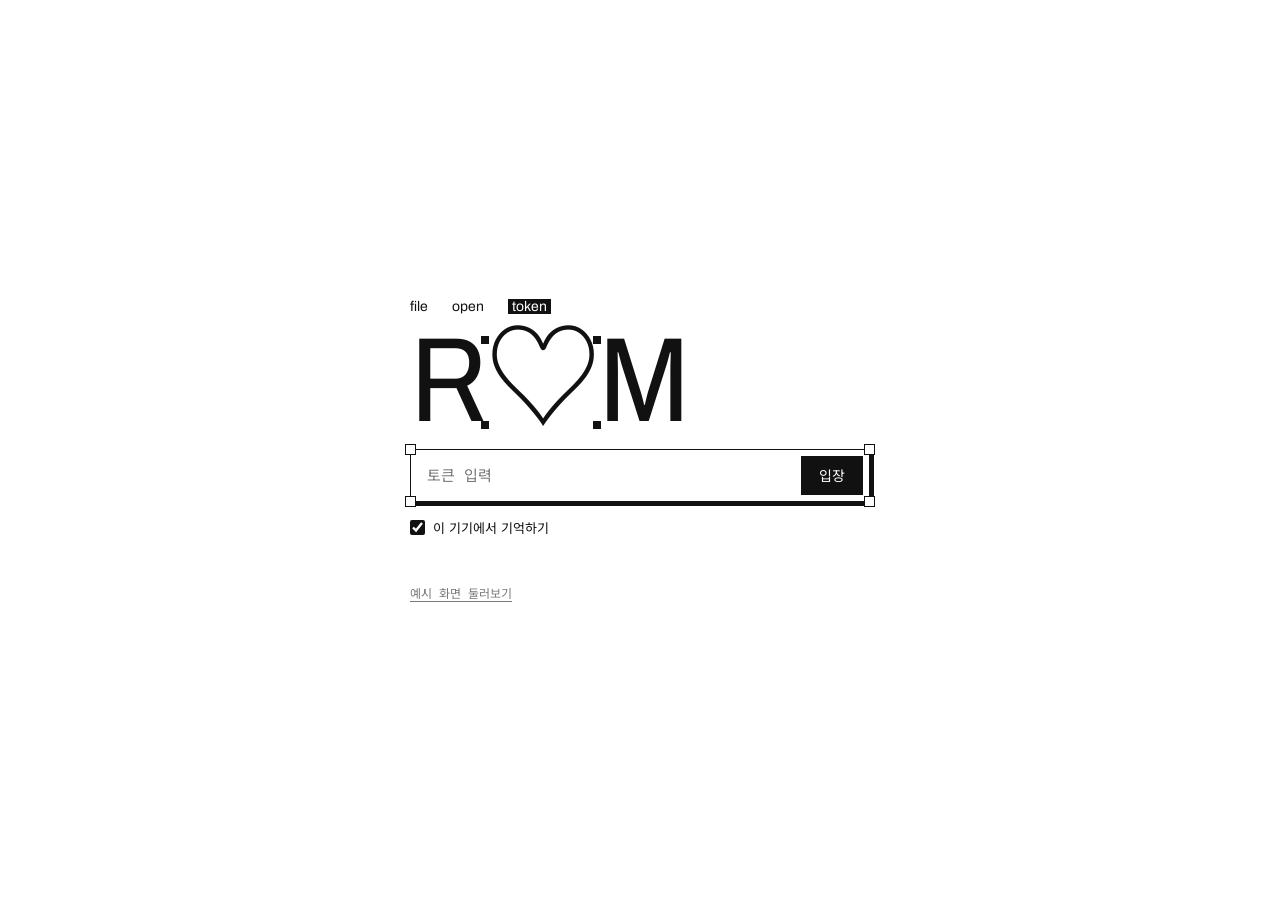
<file: index.html>
<!doctype html>
<html lang="ko">
<head>
<meta charset="utf-8">
<meta name="viewport" content="width=device-width, initial-scale=1, viewport-fit=cover">
<link rel="icon" href="favicon.ico" sizes="any">
<link rel="icon" type="image/png" sizes="32x32" href="favicon-32.png">
<link rel="icon" type="image/png" sizes="192x192" href="favicon-192.png">
<link rel="apple-touch-icon" href="apple-touch-icon.png">
<!--ARTIFACT-START-->
<title>R♡M</title>
<meta name="claude:viewport-fit-sides" content="cover">
<link rel="preconnect" href="https://fonts.googleapis.com">
<link rel="preconnect" href="https://fonts.gstatic.com" crossorigin>
<link rel="stylesheet" href="https://fonts.googleapis.com/css2?family=Archivo:wdth,wght@62..125,300..900&family=IBM+Plex+Mono:wght@400;500&family=Noto+Sans+KR:wght@400;500;700&display=swap">
<style>
/* Layout: 그래픽 툴 화면 같은 한 장짜리 페이지.
   위: 메뉴 바 → 기본 룩북 세팅(남캐·여캐, 제복 단락 포함) 텍스트 박스 두 개 + 큰 PROMPT 타이포
   가운데: 캐릭터 섹션 버튼(신드롬 / 리아)
   아래: 선택한 캐릭터의 의상 그리드 → 누르면 프롬프트 팝업
   흑백 톤의 단일 밝은 테마. 의상 이미지는 원본 색 그대로, 잘리지 않게 전체를 보여준다. */
:root{
  color-scheme:light;
  --bg:#ffffff; --ink:#111111; --ink2:#3b3b3b; --mute:#7a7a7a; --line:#111111; --soft:#f1f1ef; --err:#a12a2a;
  --grot:"Archivo","Helvetica Neue",Arial,"Noto Sans KR",sans-serif;
  --kr:"Noto Sans KR","Apple SD Gothic Neo","Malgun Gothic",system-ui,sans-serif;
  --mono:"IBM Plex Mono",ui-monospace,"Noto Sans KR",monospace;
}
*{box-sizing:border-box}
[hidden]{display:none!important}
html,body{margin:0}
body{background:var(--bg);color:var(--ink);font-family:var(--grot);
  padding-left:max(16px,env(safe-area-inset-left,0px));padding-right:max(16px,env(safe-area-inset-right,0px));padding-block:0 40px;overflow-x:hidden}
button{font:inherit;color:inherit;cursor:pointer}
img{display:block;max-width:100%}
:focus-visible{outline:2px solid var(--ink);outline-offset:3px}
.wrap{max-width:1200px;margin:0 auto;position:relative}

/* 핸들 */
.h{position:absolute;width:11px;height:11px;background:var(--bg);border:1px solid var(--line);pointer-events:none}
.h.tl{top:-6px;left:-6px}.h.tr{top:-6px;right:-6px}.h.bl{bottom:-6px;left:-6px}.h.br{bottom:-6px;right:-6px}.h.tm{top:-6px;left:calc(50% - 6px)}.h.bm{bottom:-6px;left:calc(50% - 6px)}

/* 메뉴 바 */
.menu{display:flex;justify-content:space-between;align-items:center;gap:14px;flex-wrap:wrap;font-size:14px;padding-block:20px 0}
.menu ul{display:flex;gap:24px;list-style:none;margin:0;padding:0}
.menu li.on{background:var(--ink);color:var(--bg);padding:0 4px}
.mb{border:0;background:none;padding:0 4px;font:inherit;line-height:inherit}
.mb:hover{text-decoration:underline;text-underline-offset:3px}
.mb[aria-pressed="true"]{background:var(--ink);color:var(--bg);text-decoration:none}
/* view = 완성 화면: 수정·추가·삭제 버튼을 모두 숨긴다 */
.mode-view [data-edit],.mode-view [data-editi],.mode-view [data-add],.mode-view [data-del],.mode-view .ed,.mode-view .mv{display:none!important}
.mode-view .pick[data-portrait]{pointer-events:none}
.mode-view .pick[data-portrait] .empty2{visibility:hidden}
.bars{display:flex;gap:8px;align-items:center}
.bars i{display:block;height:18px;border:1px solid var(--line)}
.bars i.f{background:var(--ink)}
.bars button{border:1px solid var(--line);background:var(--bg);height:22px;padding:0 10px;font-size:12px}

.rot{writing-mode:vertical-rl;font-size:13px;position:absolute;left:-28px;top:220px}

/* 히어로 */
.hero{display:grid;grid-template-columns:minmax(0,1.1fr) minmax(0,1fr);gap:clamp(20px,4vw,48px);margin-top:36px;align-items:start}
.mains{display:flex;flex-direction:column;gap:34px}
.doc{display:flex;flex-direction:column}
.tab{display:inline-flex;align-self:flex-start;align-items:center;gap:14px;border:1px solid var(--line);border-bottom:0;padding:6px 10px;font-size:14px;background:var(--bg)}
.tab b{font-weight:600}
.tab span{font-family:var(--mono);font-size:11px;color:var(--mute)}
.sel{position:relative;border:1px solid var(--line);padding:20px 22px}
.prompt{font-family:var(--mono);font-size:14px;line-height:1.75;margin:0;word-break:break-word;white-space:pre-wrap}
.tb{display:flex;align-items:center;gap:8px;margin-top:14px;flex-wrap:wrap;font-size:13px}
.tb .box{border:1px solid var(--line);padding:5px 10px}
.btn{border:1px solid var(--line);background:var(--ink);color:var(--bg);padding:7px 14px;font-size:13px}
.btn.w{background:var(--bg);color:var(--ink)}

.side{display:flex;flex-direction:column;gap:22px}
.big{font-weight:400;font-stretch:88%;font-size:clamp(72px,12vw,150px);line-height:.86;letter-spacing:-.04em;margin:0}
.big .o{position:relative;display:inline-block}
.big .o::after{content:"";position:absolute;inset:6% -2% 4%;pointer-events:none;background:
  linear-gradient(var(--ink),var(--ink)) 0 0/8px 8px no-repeat,linear-gradient(var(--ink),var(--ink)) 100% 0/8px 8px no-repeat,linear-gradient(var(--ink),var(--ink)) 0 100%/8px 8px no-repeat,linear-gradient(var(--ink),var(--ink)) 100% 100%/8px 8px no-repeat}
/* 캐릭터 대표 이미지 */
.portraits{display:grid;grid-template-columns:repeat(2,minmax(0,1fr));gap:18px;width:100%;max-width:440px}
.pt{position:relative;min-width:0}
.pt .pick{display:block;width:100%;border:0;background:none;padding:0;text-align:left;position:relative}
.pt .frame{aspect-ratio:2/3;border:1px solid var(--line);background:var(--bg);display:grid;place-items:center;overflow:hidden}
.pt .frame img{width:100%;height:100%;object-fit:contain}
.pt .frame .empty2{font-family:var(--kr);font-size:12px;color:var(--mute);text-align:center;line-height:1.6}
.pt .frame .empty2 b{display:block;font-size:30px;font-weight:300;color:var(--ink);line-height:1}
.pt .h{display:none}
.pt .pick:hover .h,.pt .pick:focus-visible .h,.pt.on .h{display:block}
.pt .pick:focus-visible{outline:none}
.pt .cap{display:flex;justify-content:space-between;align-items:baseline;gap:6px;margin-top:8px}
.pt .cap b{font-size:15px;font-weight:600;font-family:var(--kr)}
.pt .cap span{font-family:var(--mono);font-size:11px;color:var(--mute)}
.pt .ed{position:absolute;top:6px;right:6px;z-index:2;border:1px solid var(--line);background:var(--bg);font-size:11px;padding:3px 7px;font-family:var(--kr)}
.pt .ed:hover,.pt .ed:focus-visible{background:var(--ink);color:var(--bg)}

/* 섹션 버튼: 신드롬 / 리아 */
.chars{margin-top:64px;display:flex;align-items:center;gap:clamp(12px,3vw,28px);flex-wrap:wrap}
.chars .lbl{font-family:var(--mono);font-size:12px;color:var(--mute);writing-mode:vertical-rl;transform:rotate(180deg)}
.cbtn{position:relative;border:1px solid transparent;background:none;padding:5px 14px 6px;font-weight:500;font-stretch:80%;font-size:clamp(22px,3vw,30px);line-height:1;letter-spacing:-.03em;color:#b5b5b5;font-family:var(--grot)}
.cbtn:hover{color:var(--ink)}
.cbtn[aria-selected="true"]{color:var(--ink);border-color:var(--line)}
.cbtn .h{display:none}
.cbtn[aria-selected="true"] .h{display:block}
.cbtn sup{font-family:var(--mono);font-size:12px;font-weight:400;letter-spacing:0;vertical-align:top;margin-left:6px;color:var(--mute)}
.slash{font-weight:300;font-stretch:80%;font-size:clamp(22px,3vw,30px);line-height:1;color:var(--ink)}

/* 의상 그리드 */
.grid{display:grid;grid-template-columns:repeat(6,minmax(0,1fr));gap:22px 18px;margin-top:30px}
.card{position:relative;min-width:0}
.card .ed{position:absolute;top:6px;right:6px;z-index:2;border:1px solid var(--line);background:var(--bg);font-size:11px;padding:3px 7px;font-family:var(--kr);opacity:.85}
.card .ed:hover,.card .ed:focus-visible{opacity:1;background:var(--ink);color:var(--bg)}
.card .mv{position:absolute;top:6px;left:6px;z-index:2;display:flex}
.card .mv button{border:1px solid var(--line);background:var(--bg);font-size:11px;width:24px;height:22px;padding:0;line-height:1}
.card .mv button+button{border-left:0}
.card .mv button:hover:not(:disabled){background:var(--ink);color:var(--bg)}
.card .mv button:disabled{opacity:.3;cursor:default}
.card[draggable="true"]{cursor:grab}
.card.dragging{opacity:.35}
.card.drop-l::before,.card.drop-r::before{content:"";position:absolute;top:0;bottom:0;width:3px;background:var(--ink);z-index:3}
.card.drop-l::before{left:-11px}.card.drop-r::before{right:-11px}
.mode-view .card[draggable="true"]{cursor:default}
.it{width:100%}
.it{border:0;background:none;padding:0;text-align:left;position:relative;font-family:var(--grot)}
.it .h{display:none}
.it:hover .h,.it:focus-visible .h{display:block}
.it:focus-visible{outline:none}
.art{aspect-ratio:2/3;border:1px solid var(--line);background:var(--bg);position:relative;overflow:hidden}
.art img{width:100%;height:100%;object-fit:contain}
img.ld{opacity:0}
img{transition:opacity .2s}
.loading{background:linear-gradient(100deg,#f4f4f2 30%,#e9e9e6 50%,#f4f4f2 70%) 0 0/300% 100%;animation:shim 1.3s linear infinite}
@keyframes shim{to{background-position:-150% 0}}
.art.contain img{padding:10%}
.it .nm{display:flex;flex-direction:column;gap:2px;font-size:13px;margin-top:8px;line-height:1.35;word-break:keep-all}
.it .nm em{font-style:normal;font-family:var(--mono);font-size:11px;color:var(--mute);white-space:nowrap}
.addt{border:1px dashed var(--line);background:var(--bg);aspect-ratio:2/3;display:flex;flex-direction:column;align-items:center;justify-content:center;gap:6px;font-size:13px}
.addt b{font-size:42px;font-weight:300;line-height:1}
.empty{grid-column:1/-1;border:1px dashed var(--line);padding:40px 20px;text-align:center;font-size:14px;color:var(--ink2)}

.foot{display:flex;justify-content:space-between;align-items:center;margin-top:56px;gap:12px;flex-wrap:wrap}
.dots{font-size:22px;letter-spacing:4px}

@media (max-width:1100px){.grid{grid-template-columns:repeat(4,minmax(0,1fr))}}
@media (max-width:900px){.hero{grid-template-columns:1fr}.grid{grid-template-columns:repeat(3,minmax(0,1fr))}.rot{display:none}.side{flex-direction:row;align-items:flex-end;flex-wrap:wrap}}
@media (max-width:600px){.grid{grid-template-columns:repeat(2,minmax(0,1fr))}.portraits{display:none}}
@media (max-width:420px){.menu ul{gap:14px}.grid{gap:18px 14px}}

/* 팝업 */
.ov{position:fixed;inset:0;z-index:40;background:rgba(17,17,17,.5);display:grid;place-items:center;
  padding:max(16px,env(safe-area-inset-top,0px)) max(16px,env(safe-area-inset-right,0px)) max(16px,env(safe-area-inset-bottom,0px)) max(16px,env(safe-area-inset-left,0px))}
.sheet{background:var(--bg);width:min(860px,100%);max-height:100%;overflow:auto;border:1px solid var(--line);position:relative;box-shadow:8px 8px 0 var(--ink)}
.sheet .bar{display:flex;justify-content:space-between;align-items:center;border-bottom:1px solid var(--line);padding:8px 8px 8px 14px;font-size:13px;position:sticky;top:0;background:var(--bg);z-index:2}
.sheet .bar span{font-family:var(--mono);font-size:12px}
.sheet .x{width:30px;height:30px;border:1px solid var(--line);background:var(--bg);font-size:16px;line-height:1}
.view{display:grid;grid-template-columns:minmax(0,1fr) minmax(0,1.1fr)}
.view .art{aspect-ratio:2/3;border:0;border-right:1px solid var(--line)}
.view .bd{padding:24px 22px 22px;display:flex;flex-direction:column;gap:12px;min-width:0}
.view .tg{font-family:var(--mono);font-size:11px;border:1px solid var(--line);align-self:flex-start;padding:2px 8px}
.view h3{margin:0;font-size:26px;font-weight:500;font-stretch:88%;letter-spacing:-.01em}
.view pre{margin:0;white-space:pre-wrap;word-break:break-word;font-family:var(--mono);font-size:13.5px;line-height:1.75;border:1px dashed var(--line);padding:14px;max-height:300px;overflow:auto}
.view .act{display:flex;gap:8px;flex-wrap:wrap;margin-top:auto}
.btn.del{background:var(--bg);color:var(--err);border-color:var(--err)}
.form{padding:22px;display:flex;flex-direction:column;gap:14px;font-family:var(--kr)}
.form label{display:flex;flex-direction:column;gap:6px;font-size:13px;font-weight:500}
.form input[type=text],.form textarea,.form select{font:inherit;font-weight:400;border:1px solid var(--line);background:var(--bg);padding:10px 12px;font-size:14px;border-radius:0}
.form textarea{min-height:130px;font-family:var(--mono);font-size:13px;line-height:1.6;resize:vertical}
.form .two{display:grid;grid-template-columns:1fr 1fr;gap:12px}
.seg{display:flex;border:1px solid var(--line)}
.seg label{flex:1;flex-direction:row!important;align-items:center;justify-content:center;padding:9px;cursor:pointer;position:relative}
.seg label:has(input:checked){background:var(--ink);color:var(--bg)}
.seg input{position:absolute;opacity:0;pointer-events:none}
.drop{border:1px dashed var(--line);padding:14px;display:flex;gap:14px;align-items:center}
.drop .pv{width:72px;height:108px;flex:none;background:var(--soft);display:grid;place-items:center;font-size:11px;color:var(--mute);overflow:hidden}
.drop .pv img{width:100%;height:100%;object-fit:contain}
.drop.over{background:var(--soft);border-style:solid}
.hint{font-size:12px;color:var(--mute);margin:6px 0 0}
.err{color:var(--err);font-size:13px;min-height:1em;margin:0}
.row-end{display:flex;gap:8px;justify-content:flex-end}
@media (max-width:640px){.view{grid-template-columns:1fr}.view .art{aspect-ratio:auto;height:min(65vh,150vw);border-right:0;border-bottom:1px solid var(--line)}.form .two{grid-template-columns:1fr}}
.toast{position:fixed;left:50%;bottom:calc(24px + env(safe-area-inset-bottom,0px));transform:translateX(-50%);background:var(--ink);color:var(--bg);padding:10px 18px;font-size:14px;z-index:60;font-family:var(--kr)}
.pop{animation:pop .3s}@keyframes pop{50%{transform:scale(1.06)}}

/* 제복 단락 */
.prompt+.prompt{margin-top:14px}
.prompt.u{padding-top:14px;border-top:1px dashed var(--line)}
.btn[aria-pressed="true"]{background:var(--ink);color:var(--bg)}
.btn.tg2{background:var(--bg);color:var(--ink)}
/* 팝업 안 섹션별 프롬프트 */
.pbox{border:1px solid var(--line);position:relative;padding:14px}
.pbox .prompt{font-size:13.5px}
.vh{display:flex;justify-content:space-between;align-items:center;gap:8px;flex-wrap:wrap}
.vh b{font-size:15px;font-family:var(--kr)}
.vh .btns{display:flex;gap:6px}
.opts{display:flex;gap:16px;flex-wrap:wrap;font-family:var(--kr);font-size:14px}
.opts label{display:flex;align-items:center;gap:6px;cursor:pointer}
.opts input{width:16px;height:16px;accent-color:#111;margin:0}
/* 폼: 섹션 행 */
.srows{display:flex;flex-direction:column;gap:12px}
.srow{border:1px dashed var(--line);padding:10px;display:flex;flex-direction:column;gap:8px}
.srow .top2{display:flex;gap:8px;align-items:center}
.srow .top2 input{flex:1;min-width:0}
.srow textarea{min-height:90px}
.srow .rm{border:1px solid var(--line);background:var(--bg);width:34px;height:38px;flex:none}
.addsec{align-self:flex-start}
.lk{display:inline-flex;align-items:center;border:1px solid var(--line);height:22px;padding:0 10px;font-size:12px;text-decoration:none;color:var(--ink)}
.mode{font-family:var(--mono);font-size:11px;color:var(--mute)}
.gate{position:fixed;inset:0;z-index:50;background:var(--bg);display:grid;place-items:center;overflow:auto;
  padding:max(16px,env(safe-area-inset-top,0px)) max(16px,env(safe-area-inset-right,0px)) max(16px,env(safe-area-inset-bottom,0px)) max(16px,env(safe-area-inset-left,0px))}
.gbox{width:min(460px,100%);display:flex;flex-direction:column;gap:16px}
.gbox .big{font-size:clamp(72px,18vw,120px)}
.gbox p{margin:0;font-size:14px;line-height:1.6;color:var(--ink2);font-family:var(--kr)}
.gbox code{font-family:var(--mono);font-size:12.5px;border:1px solid var(--line);padding:0 4px}
.gform{position:relative;border:1px solid var(--line);padding:6px;display:flex;gap:6px}
.gform input{flex:1;min-width:0;border:0;font-family:var(--mono);font-size:15px;padding:10px;background:transparent}
.gform input:focus{outline:none}
.gform:focus-within{box-shadow:4px 4px 0 var(--ink)}
.gform button{border:0;background:var(--ink);color:var(--bg);padding:0 18px;font-size:14px}
.keep{display:flex;align-items:center;gap:8px;font-size:13px;font-family:var(--kr)}
.keep input{width:15px;height:15px;accent-color:#111;margin:0}
.gerr{color:var(--err);font-size:13px;min-height:1.2em;font-family:var(--kr)}
.demo{align-self:flex-start;border:0;background:none;padding:0;font-size:12px;font-family:var(--mono);color:var(--mute);text-decoration:underline;text-underline-offset:3px}
.boot{position:fixed;inset:0;z-index:45;background:var(--bg);display:flex;flex-direction:column;align-items:center;justify-content:center;gap:14px}
.boot .big{font-size:clamp(64px,14vw,110px)}
.boot .bt{font-family:var(--mono);font-size:12px;color:var(--mute);animation:blink 1.2s steps(2) infinite}
@keyframes blink{50%{opacity:.3}}
.shake{animation:sh .35s}@keyframes sh{25%{transform:translateX(-6px)}75%{transform:translateX(6px)}}
.sr{position:absolute;width:1px;height:1px;overflow:hidden;clip:rect(0 0 0 0);white-space:nowrap}
button.lk{background:var(--bg);cursor:pointer}
@media (prefers-reduced-motion:reduce){*{animation:none!important;transition:none!important}}
</style>
<!--HEAD-END-->
</head>
<body>
<!--BODY-START-->
<div class="gate" id="gate" hidden>
  <div class="gbox">
    <div class="menu" style="padding:0"><ul><li>file</li><li>open</li><li class="on">token</li></ul></div>
    <h1 class="big">R<span class="o">♡</span>M</h1>
    <form class="gform" id="gform" autocomplete="off">
      <i class="h tl"></i><i class="h tr"></i><i class="h bl"></i><i class="h br"></i>
      <label for="gtoken" class="sr">GitHub 토큰</label>
      <input id="gtoken" type="password" placeholder="토큰 입력" spellcheck="false">
      <button type="submit">입장</button>
    </form>
    <label class="keep" for="gkeep"><input type="checkbox" id="gkeep" checked>이 기기에서 기억하기</label>
    <div class="gerr" id="gerr" role="alert"></div>
    <button type="button" class="demo" id="gdemo">예시 화면 둘러보기</button>
  </div>
</div>

<div class="boot" id="boot" hidden><span class="big">R<span class="o">♡</span>M</span><span class="bt">불러오는 중…</span></div>

<div class="wrap" id="app">
  <div class="menu">
    <ul><li>filter</li><li>effect</li><li><button type="button" class="mb" data-mode="view" aria-pressed="false" title="완성 화면 보기">view</button></li><li><button type="button" class="mb" data-mode="window" aria-pressed="true" title="수정 화면">window</button></li></ul>
    <div class="bars"><i class="f" style="width:22px"></i><i style="width:clamp(60px,14vw,150px)"></i><button type="button" data-add>+ 추가</button><button type="button" class="lk" id="lock" hidden>나가기</button></div>
  </div>
  <span class="rot">( prompt )</span>

  <div class="hero">
    <div class="mains" id="mains"></div>
    <div class="side">
      <h1 class="big">R<span class="o">♡</span>M</h1>
      <div class="portraits" id="portraits"></div>
    </div>
  </div>

  <div class="chars" role="tablist" aria-label="캐릭터">
    <span class="lbl">layer</span>
    <button class="cbtn" role="tab" id="c-syndrome" data-char="syndrome" aria-controls="grid"><i class="h tl"></i><i class="h tr"></i><i class="h bl"></i><i class="h br"></i>신드롬<sup id="n-syndrome"></sup></button>
    <span class="slash" aria-hidden="true">/</span>
    <button class="cbtn" role="tab" id="c-ria" data-char="ria" aria-controls="grid"><i class="h tl"></i><i class="h tr"></i><i class="h bl"></i><i class="h br"></i>리아<sup id="n-ria"></sup></button>
  </div>

  <div class="grid" id="grid" role="tabpanel"></div>

  <div class="foot"><span class="dots">•••</span><div class="bars"><i class="f" style="width:110px"></i><i style="width:clamp(80px,24vw,240px)"></i><i style="width:30px"></i></div></div>
</div>

<div class="ov" id="ov" hidden><div class="sheet" role="dialog" aria-modal="true" aria-labelledby="sheet-title" id="sheet"></div></div>
<div class="toast" id="toast" hidden role="status"></div>

<script>
(function(){
/* ---------- 예시 의상 그림 (실제 사진으로 바꿀 자리) ---------- */
var S={
jacket:'<path d="M62 42 86 30l14 24 14-24 24 12 30 30 14 110-26 4-8-70v120H52V112l-8 70-26-4 14-110Z" fill="#161616"/><path d="M100 54 96 232M86 30l-12 62 26-38M114 30l12 62-26-38M58 150h22M120 150h22" stroke="#f2f2f2" stroke-width="2.4" fill="none"/>',
skirt:'<rect x="62" y="56" width="76" height="14" fill="#161616"/><path d="M62 70h76l8 40H54Z" fill="#2a2a2a"/><path d="M54 110h92l10 46q-8 8-16 0-8 8-16 0-8 8-16 0-8 8-16 0-8 8-16 0-8 8-16 0-8 8-14 0Z" fill="#161616"/><path d="M56 112q6 6 12 0t12 0 12 0 12 0 12 0 12 0 12 0 12 0" stroke="#eee" stroke-width="2" fill="none"/>',
dress:'<path d="M78 40v34M122 40v34" stroke="#161616" stroke-width="2.5"/><path d="M72 74h56l6 40 22 118q-56 12-112 0l22-118Z" fill="#1d1d1d"/><path d="M72 76q7 8 14 0t14 0 14 0 14 0M46 228q9 8 18 0t18 0 18 0 18 0 18 0 18 0" stroke="#e9e9e9" stroke-width="2.4" fill="none"/>',
boots:'<path d="M54 30h36v150l30 26v26H48v-28l6-6Z" fill="#161616"/><path d="M108 40h36v140l30 26v26h-72v-28l6-6Z" fill="#2c2c2c"/><path d="M54 60h36M54 92h36M54 124h36M108 70h36M108 102h36M108 134h36" stroke="#d9d9d9" stroke-width="5"/>',
stripe:'<defs><pattern id="st" width="12" height="12" patternUnits="userSpaceOnUse"><rect width="12" height="6" fill="#161616"/></pattern></defs><path d="M58 60q42 14 84 0l40 24-12 30-22-8v124H52V106l-22 8-12-30Z" fill="#fafafa" stroke="#161616" stroke-width="2"/><path d="M58 60q42 14 84 0l40 24-12 30-22-8v124H52V106l-22 8-12-30Z" fill="url(#st)"/>',
cargo:'<path d="M64 36h72l10 196h-36l-10-130-10 130H54Z" fill="#3a3a3a"/><rect x="64" y="36" width="72" height="12" fill="#161616"/><rect x="52" y="120" width="26" height="30" fill="none" stroke="#e5e5e5" stroke-width="2"/><rect x="122" y="120" width="26" height="30" fill="none" stroke="#e5e5e5" stroke-width="2"/>',
coat:'<path d="M60 44q40-14 80 0l26 36 8 150h-30l-4-60v64H60v-64l-4 60H26l8-150Z" fill="#2d2d2d"/><g fill="#d6d6d6"><circle cx="66" cy="46" r="9"/><circle cx="80" cy="56" r="10"/><circle cx="94" cy="64" r="9"/><circle cx="134" cy="46" r="9"/><circle cx="120" cy="56" r="10"/><circle cx="106" cy="64" r="9"/></g><path d="M56 132h88" stroke="#111" stroke-width="7"/>',
bag:'<path d="M62 120q38-110 76 0" fill="none" stroke="#9a9a9a" stroke-width="5" stroke-dasharray="7 4"/><rect x="48" y="116" width="104" height="80" rx="10" fill="#161616"/><rect x="90" y="146" width="20" height="14" rx="2" fill="none" stroke="#e6e6e6" stroke-width="2.4"/>'
};
function svgUri(k){return 'data:image/svg+xml;charset=utf-8,'+encodeURIComponent('<svg xmlns="http://www.w3.org/2000/svg" viewBox="0 0 200 260">'+S[k]+'</svg>');}

var CHARS={syndrome:'신드롬',ria:'리아'};
function S3(full,upper,noshoes){var s=[{label:'전체',prompt:full}];if(upper)s.push({label:'상반신만',prompt:upper});if(noshoes)s.push({label:'신발없이',prompt:noshoes});return s;}
/* 예시 화면용 데이터. 실제 프롬프트는 비공개 저장소 zzeori-data 의 data/state.json 에만 있어요. */
var BASE={
  mains:[
    {id:'m',label:'남캐',title:'기본 룩북 세팅',prompt:'(예시 화면) 실제 남캐 프롬프트는 토큰으로 들어가면 보여요.',uniform:'(예시 화면) 제복 프롬프트 자리예요.'},
    {id:'f',label:'여캐',title:'기본 룩북 세팅',prompt:'(예시 화면) 실제 여캐 프롬프트는 토큰으로 들어가면 보여요.',uniform:'(예시 화면) 제복 프롬프트 자리예요.'}
  ],
  items:[
    {id:'s1',char:'syndrome',title:'레더 바이커 재킷',tag:'OUTER',art:'jacket',sections:S3('black leather biker jacket, silver zippers, studded belt, white t-shirt, black slim pants, black combat boots, full body,','black leather biker jacket, silver zippers, white t-shirt, upper body, cowboy shot,','black leather biker jacket, silver zippers, studded belt, white t-shirt, black slim pants, barefoot, no shoes,')},
    {id:'s2',char:'syndrome',title:'와이드 카고 팬츠',tag:'BOTTOM',art:'cargo',sections:S3('grey cropped zip hoodie, washed grey wide cargo pants, strap details, platform sneakers, full body,','grey cropped zip hoodie, hood down, silver chain necklace, upper body,','grey cropped zip hoodie, washed grey wide cargo pants, strap details, barefoot, no shoes,')},
    {id:'s3',char:'syndrome',title:'퍼 트리밍 코트',tag:'OUTER',art:'coat',sections:S3('long charcoal wool coat, faux fur collar, fur cuffs, belted waist, black turtleneck, black boots, full body,','long charcoal wool coat, faux fur collar, black turtleneck, upper body,','long charcoal wool coat, faux fur collar, belted waist, black trousers, barefoot, no shoes,')},
    {id:'s4',char:'syndrome',title:'버클 부츠',tag:'SHOES',art:'boots',sections:S3('black platform boots, multiple silver buckles, knee-high,')},
    {id:'r1',char:'ria',title:'프릴 미니스커트',tag:'BOTTOM',art:'skirt',sections:S3('white off-shoulder blouse, tiered white ruffle mini skirt, lace hem, black thighhighs, mary janes, full body,','white off-shoulder blouse, lace trim, ribbon choker, upper body,','white off-shoulder blouse, tiered white ruffle mini skirt, lace hem, black thighhighs, barefoot, no shoes,')},
    {id:'r2',char:'ria',title:'레이스 슬립 드레스',tag:'DRESS',art:'dress',sections:S3('black satin slip dress, lace trim, thin straps, grey cardigan, silver necklace, black heels, full body,','black satin slip dress, lace trim, thin straps, silver necklace, upper body,','black satin slip dress, lace trim, thin straps, grey cardigan, barefoot, no shoes,')},
    {id:'r3',char:'ria',title:'스트라이프 니트 탑',tag:'TOP',art:'stripe',sections:S3('black and white striped knit top, off-shoulder, arm warmers, low-rise denim shorts, sneakers, full body,','black and white striped knit top, off-shoulder, arm warmers, upper body,','black and white striped knit top, off-shoulder, low-rise denim shorts, barefoot, no shoes,')},
    {id:'r4',char:'ria',title:'체인 숄더백',tag:'BAG',art:'bag',sections:S3('small black leather shoulder bag, chunky silver chain strap, heart charm,')}
  ]
};
function clone(o){return JSON.parse(JSON.stringify(o));}

/* ---------- 저장소: 비공개 GitHub 저장소 s2ndrome/zzeori-data
   방문자가 입력한 GitHub 토큰으로 GitHub API를 직접 불러요. 토큰은 그 사람 브라우저에만 남아요.
   data/state.json 에 프롬프트, images/ 에 의상 이미지를 저장하고, 저장할 때마다 커밋이 남아요. ---------- */
var GH={owner:'s2ndrome',repo:'zzeori-data',file:'data/state.json',token:'',sha:null};
var TKEY='rom-gh-token';
function b64e(str){return btoa(unescape(encodeURIComponent(str)));}
function b64d(b){return decodeURIComponent(escape(atob(String(b).replace(/\s/g,''))));}
function gh(path,opt){opt=opt||{};var h={'Authorization':'Bearer '+GH.token,'Accept':opt.accept||'application/vnd.github+json','X-GitHub-Api-Version':'2022-11-28'};
  if(opt.body)h['Content-Type']='application/json';
  return fetch('https://api.github.com/repos/'+GH.owner+'/'+GH.repo+path,{method:opt.method||'GET',headers:h,body:opt.body?JSON.stringify(opt.body):undefined,cache:'no-store'});}
function ghErr(r){var e=new Error(r.status===401?'auth':r.status===403?'perm':r.status===404?'notfound':(r.status===409||r.status===422)?'conflict':'net');e.status=r.status;return e;}
var Store={
  gh:false,
  login:function(token){GH.token=token;
    return gh('/contents/'+GH.file).then(function(r){
      if(r.ok)return r.json().then(function(j){GH.sha=j.sha;Store.gh=true;return JSON.parse(b64d(j.content));});
      if(r.status===404)return gh('').then(function(r2){if(!r2.ok)throw ghErr(r2.status===404?{status:401}:r2);GH.sha=null;Store.gh=true;return null;});
      throw ghErr(r.status===404?{status:401}:r);
    });
  },
  reload:function(){return Store.login(GH.token);},
  save:function(st,msg){
    if(!Store.gh)return Promise.resolve();
    var body={message:'R♡M: '+(msg||'저장'),content:b64e(JSON.stringify(st,null,2)+'\n')};if(GH.sha)body.sha=GH.sha;
    return gh('/contents/'+GH.file,{method:'PUT',body:body}).then(function(r){if(!r.ok)throw ghErr(r);return r.json();}).then(function(j){GH.sha=j.content.sha;});
  },
  putImage:function(dataUrl){
    if(!Store.gh)return Promise.resolve(dataUrl);
    var ext=/^data:image\/png/.test(dataUrl)?'.png':'.jpg';
    var path='images/'+Date.now().toString(36)+Math.random().toString(36).slice(2,8)+ext;
    return gh('/contents/'+path,{method:'PUT',body:{message:'R♡M: 이미지 추가',content:dataUrl.split(',')[1]}}).then(function(r){if(!r.ok)throw ghErr(r);return 'gh:'+path;});
  },
  dropImage:function(ref){if(!Store.gh||!ref||ref.indexOf('gh:')!==0)return;var path=ref.slice(3);
    gh('/contents/'+path).then(function(r){return r.ok?r.json():null;}).then(function(j){if(j)gh('/contents/'+path,{method:'DELETE',body:{message:'R♡M: 이미지 삭제',sha:j.sha}});}).catch(function(){});}
};
/* 비공개 저장소 이미지는 주소만으로 열리지 않아서 토큰으로 받아와 붙인다 */
/* 이미지 파일 이름은 올릴 때마다 새로 정해져서 내용이 바뀌지 않으므로, 한 번 받은 이미지는 이 기기(Cache Storage)에 저장해 두고 다음부터 바로 쓴다.
   '나가기'를 누르면 이 저장분도 지운다. */
var IMG_CACHE='rom-img-v1',imgCache={};
function cacheKey(p){return location.origin+'/__rom-img/'+p;}
function openCache(){try{return window.caches?caches.open(IMG_CACHE):Promise.reject();}catch(e){return Promise.reject(e);}}
function loadImg(p){
  if(imgCache[p])return imgCache[p];
  imgCache[p]=openCache().then(function(c){return c.match(cacheKey(p)).then(function(hit){if(!hit)throw 0;return hit.blob();});})
    .catch(function(){return gh('/contents/'+p,{accept:'application/vnd.github.raw'}).then(function(r){if(!r.ok)throw 0;return r.blob();}).then(function(b){
      var type=/\.png$/i.test(p)?'image/png':'image/jpeg';b=b.type===type?b:new Blob([b],{type:type});
      openCache().then(function(c){return c.put(cacheKey(p),new Response(b,{headers:{'Content-Type':type}}));}).catch(function(){});return b;});})
    .then(function(b){return URL.createObjectURL(b);}).catch(function(){delete imgCache[p];return '';});
  return imgCache[p];}
function hydrate(root){(root||document).querySelectorAll('img[data-gh]').forEach(function(im){var p=im.getAttribute('data-gh');im.removeAttribute('data-gh');
  loadImg(p).then(function(u){if(!u)return;im.onload=function(){im.classList.remove('ld');var a=im.closest('.loading');if(a)a.classList.remove('loading');};im.src=u;});});}
/* 들어오자마자 모든 이미지를 미리 받아 둔다 (동시에 4개씩) */
function prefetchAll(){var ps=[];(state.items||[]).forEach(function(i){if(i.img&&i.img.indexOf('gh:')===0)ps.push(i.img.slice(3));});
  var pts=state.portraits||{};Object.keys(pts).forEach(function(k){if(pts[k]&&pts[k].indexOf('gh:')===0)ps.push(pts[k].slice(3));});
  var q=ps.slice();function next(){var p=q.shift();if(!p)return;loadImg(p).then(next,next);}for(var k=0;k<4;k++)next();}
function clearImgCache(){imgCache={};try{if(window.caches)caches.delete(IMG_CACHE);}catch(e){}}
var state=clone(BASE);
var cur='syndrome',uniOpen={};

function find(id){return state.items.filter(function(i){return i.id===id;})[0];}
function main(id){return state.mains.filter(function(m){return m.id===id;})[0];}
function esc(s){return String(s==null?'':s).replace(/[&<>"']/g,function(c){return {'&':'&amp;','<':'&lt;','>':'&gt;','"':'&quot;',"'":'&#39;'}[c];});}
/* 불러오는 동안 쓰는 투명한 1x1 이미지 (깨진 이미지 아이콘이 뜨지 않게) */
var BLANK='[data-uri]';
function isGh(it){return !!(it.img&&it.img.indexOf('gh:')===0);}
function imgTag(it,alt){var g=isGh(it);return '<img src="'+(g?BLANK:esc(it.img||svgUri(it.art||'jacket')))+'"'+(g?' class="ld" data-gh="'+esc(it.img.slice(3))+'" alt=""':' alt="'+esc(alt)+'"')+' decoding="async">';}
function art(it){return '<div class="art'+(it.img?'':' contain')+(isGh(it)?' loading':'')+'">'+imgTag(it,it.title)+'</div>';}
var H4='<i class="h tl"></i><i class="h tr"></i><i class="h bl"></i><i class="h br"></i>';

function errMsg(e){var m=e&&e.message;return m==='perm'?'이 토큰은 보기 전용이라 저장할 수 없어요.':m==='auth'?'토큰이 만료됐거나 삭제됐어요. 다시 입장해 주세요.':m==='conflict'?'다른 사람이 먼저 저장했어요. 최신 내용을 불러왔으니 다시 해 주세요.':'저장하지 못했어요. 인터넷 연결을 확인하고 다시 시도해 주세요.';}
/* 마지막으로 불러온 내용을 이 기기에 기억 → 다음 방문 때 바로 보여주고, 뒤에서 GitHub 최신 내용으로 바꾼다 */
var SKEY='rom-state';
function cacheState(){try{localStorage.setItem(SKEY,JSON.stringify(state));}catch(e){}}
function cachedState(){try{var s=JSON.parse(localStorage.getItem(SKEY)||'null');return s&&s.items?s:null;}catch(e){return null;}}
var syncing=false;
function persist(msg){
  if(syncing){toast('최신 내용을 불러오는 중이에요. 잠시 후 다시 해 주세요.');return Promise.resolve(false);}
  return Store.save(state,msg).then(function(){render();if(Store.gh)cacheState();if(msg)toast(msg);return true;},function(e){toast(errMsg(e));
  if(e&&e.message==='conflict')Store.reload().then(function(s){if(s)state=s;render();}).catch(function(){});
  if(e&&e.message==='auth')logout();return false;});}

function render(){
  document.getElementById('mains').innerHTML=state.mains.map(function(m){var open=!!uniOpen[m.id];return ''+
    '<div class="doc"><div class="tab"><b>'+esc(m.title)+'</b></div>'+
    '<div class="sel" id="box-'+m.id+'">'+H4+'<i class="h tm"></i><i class="h bm"></i><p class="prompt">'+esc(m.prompt)+'</p>'+
    (open?'<p class="prompt u">'+esc(m.uniform||'(아직 제복 프롬프트가 없어요. 수정에서 넣어 주세요.)')+'</p>':'')+'</div>'+
    '<div class="tb"><span class="box">Mono</span><span class="box">14</span><b>B</b><i>i</i><span>A</span><button class="btn tg2" data-uni="'+m.id+'" aria-pressed="'+open+'" aria-controls="box-'+m.id+'">제복</button>'+
    (open?'<button class="btn w" data-copy="uni:'+m.id+'">COPY</button><button class="btn" data-copy="full:'+m.id+'">FULL COPY</button>':'<button class="btn" data-copy="main:'+m.id+'">'+m.label+' 복사하기</button>')+
    '<button class="btn w" data-edit="'+m.id+'">수정</button></div></div>';}).join('');
  var n={syndrome:0,ria:0};state.items.forEach(function(i){n[i.char]=(n[i.char]||0)+1;});
  document.getElementById('n-syndrome').textContent=n.syndrome;document.getElementById('n-ria').textContent=n.ria;
  var pts=state.portraits||{};
  document.getElementById('portraits').innerHTML=['syndrome','ria'].map(function(c){var src=pts[c];return '<div class="pt'+(c===cur?' on':'')+'">'+
    '<button class="pick" data-'+(src?'char':'portrait')+'="'+c+'" aria-label="'+CHARS[c]+(src?' 의상 보기':' 대표 이미지 넣기')+'"><div class="frame'+(src&&src.indexOf('gh:')===0?' loading':'')+'">'+(src?imgTag({img:src},CHARS[c]):'<span class="empty2"><b>+</b>대표 이미지<br>넣기</span>')+'</div>'+H4+'</button>'+
    (src?'<button class="ed" data-portrait="'+c+'" aria-label="'+CHARS[c]+' 대표 이미지 바꾸기">변경</button>':'')+
    '<div class="cap"><b>'+CHARS[c]+'</b><span>'+c+'.png</span></div></div>';}).join('');
  var list=state.items.filter(function(i){return i.char===cur;});
  document.getElementById('grid').innerHTML=list.map(function(it,i){return '<div class="card" draggable="true" data-id="'+esc(it.id)+'"><div class="mv"><button type="button" data-mv="-1" data-mvid="'+esc(it.id)+'" aria-label="'+esc(it.title)+' 앞으로"'+(i?'':' disabled')+'>←</button><button type="button" data-mv="1" data-mvid="'+esc(it.id)+'" aria-label="'+esc(it.title)+' 뒤로"'+(i<list.length-1?'':' disabled')+'>→</button></div><button class="it" data-open="'+esc(it.id)+'">'+art(it)+H4+'<span class="nm">'+esc(it.title)+'<em>'+(it.sections||[]).length+' sec · '+esc(String(it.tag).toLowerCase())+'</em></span></button><button class="ed" data-editi="'+esc(it.id)+'" aria-label="'+esc(it.title)+' 수정">수정</button></div>';}).join('')+
    (list.length?'':'<p class="empty">아직 '+CHARS[cur]+' 의상이 없어요. + 칸에서 첫 의상을 추가해 보세요.</p>')+
    '<button class="addt" data-add="'+cur+'"><b>+</b>'+CHARS[cur]+' 의상 추가</button>';
  document.querySelectorAll('.cbtn').forEach(function(b){var on=b.dataset.char===cur;b.setAttribute('aria-selected',on);b.tabIndex=on?0:-1;});
  document.getElementById('grid').setAttribute('aria-labelledby','c-'+cur);
  document.getElementById('lock').hidden=!Store.gh;
  hydrate();
}

/* ---------- 복사 ---------- */
var tt;function toast(m){var t=document.getElementById('toast');t.textContent=m;t.hidden=false;clearTimeout(tt);tt=setTimeout(function(){t.hidden=true;},1800);}
function copy(text,btn){
  function ok(){toast('프롬프트를 복사했어요');if(btn){btn.classList.remove('pop');void btn.offsetWidth;btn.classList.add('pop');}}
  function fb(){var ta=document.createElement('textarea');ta.value=text;ta.setAttribute('readonly','');ta.style.position='fixed';ta.style.opacity='0';document.body.appendChild(ta);ta.select();var d=false;try{d=document.execCommand('copy');}catch(e){}document.body.removeChild(ta);if(d)ok();else toast('복사가 막혀 있어요. 글자를 길게 눌러 직접 복사해 주세요.');}
  if(navigator.clipboard&&navigator.clipboard.writeText)navigator.clipboard.writeText(text).then(ok,fb);else fb();
}

/* ---------- 팝업 ---------- */
var ov=document.getElementById('ov'),sheet=document.getElementById('sheet'),last=null;
function openSheet(name,html){last=document.activeElement;sheet.innerHTML='<div class="bar"><span>'+name+'</span><button class="x" data-close aria-label="닫기">×</button></div>'+html;ov.hidden=false;hydrate(sheet);var f=sheet.querySelector('input[type=text],textarea,.vh .btn');(f||sheet.querySelector('.x')).focus();}
function closeSheet(){ov.hidden=true;sheet.innerHTML='';if(last&&last.focus&&document.contains(last))last.focus();}
/* 신드롬 = 남캐 기본 세팅, 리아 = 여캐 기본 세팅 */
var CHAR_MAIN={syndrome:'m',ria:'f'};
var secPick=0;
function joinP(a,b){return [a,b].filter(Boolean).map(function(x){return x.trim();}).join(' ');}
function openItem(id){var it=find(id);if(!it)return;secPick=0;
  var opts=(it.sections||[]).map(function(s,i){return i?'<label for="opt-'+i+'"><input type="checkbox" id="opt-'+i+'" data-pick="'+i+'">'+esc(s.label)+'</label>':'';}).join('');
  openSheet(esc(String(it.tag).toLowerCase())+'.png — '+CHARS[it.char],'<div class="view">'+art(it)+'<div class="bd"><span class="tg">'+esc(it.tag)+' · '+CHARS[it.char]+'</span><h3 id="sheet-title">'+esc(it.title)+'</h3>'+
  '<div class="vh"><b>'+CHARS[it.char]+'</b><div class="btns"><button class="btn w" data-copy="sec:'+esc(it.id)+'">COPY</button><button class="btn" data-copy="fullsec:'+esc(it.id)+'">FULL COPY</button></div></div>'+
  '<div class="pbox" id="pbox"></div>'+(opts?'<div class="opts">'+opts+'</div>':'')+
  '<div class="act"><button class="btn w" data-editi="'+esc(it.id)+'">수정</button><button class="btn del" data-del="'+esc(it.id)+'">삭제</button><button class="btn w" data-close>닫기</button></div></div></div>');
  fillPbox(it);}
function fillPbox(it){var m=main(CHAR_MAIN[it.char]),s=it.sections[secPick]||it.sections[0];
  document.getElementById('pbox').innerHTML='<p class="prompt">'+esc(m?m.prompt:'')+'</p><p class="prompt u">'+esc(s.prompt)+'</p>';}
document.addEventListener('change',function(e){var c=e.target.closest&&e.target.closest('[data-pick]');if(!c)return;
  var i=+c.dataset.pick;secPick=c.checked?i:0;document.querySelectorAll('[data-pick]').forEach(function(x){if(x!==c)x.checked=false;});
  var id=sheet.querySelector('[data-editi]');if(id)fillPbox(find(id.dataset.editi));});

function openEdit(mid){var m=main(mid);
  openSheet((mid==='f'?'female':'male')+'.txt — 수정','<form class="form" id="ef" novalidate><h3 id="sheet-title" style="margin:0;font-size:20px">기본 룩북 세팅 · '+m.label+' 수정</h3>'+
  '<label for="e-title">제목<input type="text" id="e-title" maxlength="40" value="'+esc(m.title)+'"></label>'+
  '<label for="e-prompt">기본 프롬프트<textarea id="e-prompt">'+esc(m.prompt)+'</textarea></label>'+
  '<label for="e-uni">제복 프롬프트 <span class="hint" style="margin:0">제복 버튼을 누르면 나오는 두 번째 단락이에요.</span><textarea id="e-uni">'+esc(m.uniform)+'</textarea></label><p class="err" id="e-err" role="alert"></p>'+
  '<div class="row-end"><button type="button" class="btn w" data-close>취소</button><button type="submit" class="btn">저장하기</button></div></form>');
  document.getElementById('ef').addEventListener('submit',function(e){e.preventDefault();var t=document.getElementById('e-title').value.trim(),p=document.getElementById('e-prompt').value.trim();
    if(!t||!p){document.getElementById('e-err').textContent='제목과 기본 프롬프트를 적어 주세요.';return;}
    var prev=clone(m);m.title=t;m.prompt=p;m.uniform=document.getElementById('e-uni').value.trim();
    persist(m.label+' 세팅을 저장했어요').then(function(ok){if(ok)closeSheet();else{Object.assign(m,prev);render();}});});
}

function rowHtml(s){return '<div class="srow"><div class="top2"><input type="text" class="s-label" maxlength="20" placeholder="섹션 이름 (예: 상반신만)" aria-label="섹션 이름" value="'+esc(s.label)+'"><button type="button" class="rm" data-rmrow aria-label="이 섹션 지우기">×</button></div><textarea class="s-prompt" aria-label="섹션 프롬프트" placeholder="이 섹션에서 복사할 프롬프트">'+esc(s.prompt)+'</textarea></div>';}
var pending=null;
function openPortrait(c){pending=null;var cur2=(state.portraits||{})[c];
  openSheet(c+'.png — 대표 이미지','<form class="form" id="pf" novalidate><h3 id="sheet-title" style="margin:0;font-size:20px">'+CHARS[c]+' 대표 이미지</h3>'+
  '<div class="drop"><div class="pv" id="a-pv">'+(cur2?imgTag({img:cur2},''):'미리보기')+'</div><div><input type="file" id="a-img" accept="image/*" aria-label="대표 이미지 파일"><p class="hint"><b>사진을 복사해서 Ctrl+V</b>로 붙여 넣거나, 이 칸에 끌어다 놓아도 돼요. 투명 배경도 그대로 저장돼요.</p></div></div>'+
  '<p class="err" id="a-err" role="alert"></p><div class="row-end">'+(cur2?'<button type="button" class="btn del" id="p-del">이미지 빼기</button>':'')+'<button type="button" class="btn w" data-close>취소</button><button type="submit" class="btn" id="a-save">저장하기</button></div></form>');
  var f=document.getElementById('pf');bindDrop(f);
  var del=document.getElementById('p-del');if(del)del.addEventListener('click',function(){var old=state.portraits[c];delete state.portraits[c];
    persist(CHARS[c]+' 대표 이미지를 뺐어요').then(function(ok){if(ok){Store.dropImage(old);closeSheet();}else state.portraits[c]=old;});});
  f.addEventListener('submit',function(e){e.preventDefault();var err=document.getElementById('a-err');if(!pending){err.textContent='이미지를 골라 주세요.';return;}
    var btn=document.getElementById('a-save');btn.disabled=true;btn.textContent='저장 중…';
    Store.putImage(pending).then(function(url){state.portraits=state.portraits||{};var old=state.portraits[c];state.portraits[c]=url;
      return persist(CHARS[c]+' 대표 이미지를 저장했어요').then(function(ok){if(ok){Store.dropImage(old);closeSheet();}else{state.portraits[c]=old;render();btn.disabled=false;btn.textContent='저장하기';}});
    },function(e2){err.textContent=e2&&e2.message==='perm'?'이 토큰은 보기 전용이라 저장할 수 없어요.':'이미지를 올리지 못했어요. 다시 시도해 주세요.';btn.disabled=false;btn.textContent='저장하기';});});
}
function bindDrop(f){f.addEventListener('change',function(e){if(e.target.id==='a-img'&&e.target.files[0])readImg(e.target.files[0]);});
  var drop=f.querySelector('.drop');
  drop.addEventListener('dragover',function(e){e.preventDefault();drop.classList.add('over');});
  drop.addEventListener('dragleave',function(){drop.classList.remove('over');});
  drop.addEventListener('drop',function(e){e.preventDefault();drop.classList.remove('over');var fl=[].slice.call(e.dataTransfer.files||[]).filter(function(x){return /^image\//.test(x.type);})[0];if(fl)readImg(fl);});}
function openItemForm(ch,id){pending=null;var it=id?find(id):null;ch=it?it.char:(CHARS[ch]?ch:cur);
  var secs=it?it.sections:[{label:'전체',prompt:''},{label:'상반신만',prompt:''},{label:'신발없이',prompt:''}];
  var tags=['SET','OUTER','TOP','BOTTOM','DRESS','SHOES','BAG','ETC'];
  openSheet(it?'edit_file.png':'new_file.png','<form class="form" id="af" novalidate><h3 id="sheet-title" style="margin:0;font-size:20px">'+(it?'의상 수정':'의상 프롬프트 추가')+'</h3>'+
  '<div class="seg" role="radiogroup" aria-label="캐릭터"><label><input type="radio" name="ch" id="a-syndrome" value="syndrome"'+(ch==='syndrome'?' checked':'')+'>신드롬</label><label><input type="radio" name="ch" id="a-ria" value="ria"'+(ch==='ria'?' checked':'')+'>리아</label></div>'+
  '<div class="two"><label for="a-title">의상 이름<input type="text" id="a-title" maxlength="40" placeholder="예: 체크 플리츠 스커트" value="'+esc(it?it.title:'')+'"></label><label for="a-tag">분류<select id="a-tag">'+tags.map(function(t){return '<option'+((it?it.tag:'SET')===t?' selected':'')+'>'+t+'</option>';}).join('')+'</select></label></div>'+
  '<div><label>프롬프트 섹션 <span class="hint" style="margin:0">비워 둔 섹션은 저장되지 않아요.</span></label><div class="srows" id="srows" style="margin-top:8px">'+secs.map(rowHtml).join('')+'</div><button type="button" class="btn w addsec" id="addsec" style="margin-top:10px">+ 섹션 추가</button></div>'+
  '<div><label for="a-img">의상 이미지'+(it?' (바꿀 때만 선택)':'')+'</label><div class="drop" style="margin-top:6px"><div class="pv" id="a-pv">'+(it?imgTag(it,''):'미리보기')+'</div><div><input type="file" id="a-img" accept="image/*"><p class="hint"><b>사진을 복사해서 Ctrl+V</b>로 붙여 넣거나, 이 칸에 끌어다 놓아도 돼요. 사진은 자동으로 줄여서 저장해요.</p></div></div></div>'+
  '<p class="err" id="a-err" role="alert"></p><div class="row-end"><button type="button" class="btn w" data-close>취소</button><button type="submit" class="btn" id="a-save">저장하기</button></div></form>');
  var f=document.getElementById('af');
  document.getElementById('addsec').addEventListener('click',function(){document.getElementById('srows').insertAdjacentHTML('beforeend',rowHtml({label:'',prompt:''}));var l=document.querySelectorAll('#srows .s-label');l[l.length-1].focus();});
  f.addEventListener('click',function(e){var b=e.target.closest('[data-rmrow]');if(b)b.closest('.srow').remove();});
  bindDrop(f);
  f.addEventListener('submit',function(e){e.preventDefault();
    var c=f.querySelector('input[name=ch]:checked').value,t=document.getElementById('a-title').value.trim(),err=document.getElementById('a-err');
    var rows=[].slice.call(document.querySelectorAll('#srows .srow')).map(function(r){return {label:r.querySelector('.s-label').value.trim(),prompt:r.querySelector('.s-prompt').value.trim()};}).filter(function(s){return s.prompt;});
    rows.forEach(function(s,i){if(!s.label)s.label=i?'섹션 '+(i+1):'전체';});
    if(!t){err.textContent='의상 이름을 적어 주세요.';return;}
    if(!rows.length){err.textContent='프롬프트를 한 개 이상 적어 주세요.';return;}
    if(!it&&!pending){err.textContent='의상 이미지를 골라 주세요.';return;}
    var btn=document.getElementById('a-save');btn.disabled=true;btn.textContent='저장 중…';
    (pending?Store.putImage(pending):Promise.resolve(null)).then(function(url){
      var prev=it?clone(it):null;
      if(it){if(url){Store.dropImage(it.img);it.img=url;}it.char=c;it.title=t;it.tag=document.getElementById('a-tag').value;it.sections=rows;}
      else state.items.push({id:'u'+Date.now().toString(36)+Math.random().toString(36).slice(2,6),char:c,title:t,tag:document.getElementById('a-tag').value,img:url,sections:rows});
      return persist(it?'수정했어요':CHARS[c]+' 의상을 추가했어요').then(function(ok){if(ok){cur=c;render();closeSheet();}else{if(it)Object.assign(it,prev);else state.items.pop();render();btn.disabled=false;btn.textContent='저장하기';}});
    },function(e2){err.textContent=e2&&e2.message==='perm'?'이 토큰은 보기 전용이라 저장할 수 없어요.':'이미지를 올리지 못했어요. 다시 시도해 주세요.';btn.disabled=false;btn.textContent='저장하기';});
  });
}
/* 폼이 열려 있을 때 클립보드 사진 붙여넣기 */
document.addEventListener('paste',function(e){if(ov.hidden||!document.getElementById('a-pv'))return;
  var items=[].slice.call((e.clipboardData&&e.clipboardData.items)||[]),it=items.filter(function(x){return x.kind==='file'&&/^image\//.test(x.type);})[0];
  if(!it)return;e.preventDefault();var fl=it.getAsFile();if(fl){readImg(fl);toast('붙여 넣은 사진을 넣었어요');}});
function readImg(file){var r=new FileReader();r.onload=function(){var im=new Image();im.onload=function(){var s=Math.min(1,900/Math.max(im.width,im.height)),c=document.createElement('canvas');c.width=Math.round(im.width*s);c.height=Math.round(im.height*s);var g=c.getContext('2d');g.drawImage(im,0,0,c.width,c.height);
  /* 투명한 픽셀이 있으면 PNG로 저장(JPG는 투명이 검게 변함), 없으면 용량이 작은 JPG */
  var px=g.getImageData(0,0,c.width,c.height).data,alpha=false;for(var i=3;i<px.length;i+=16){if(px[i]<255){alpha=true;break;}}
  pending=alpha?c.toDataURL('image/png'):c.toDataURL('image/jpeg',.85);document.getElementById('a-pv').innerHTML='<img src="'+pending+'" alt="선택한 이미지">';};im.src=r.result;};r.readAsDataURL(file);}

/* 삭제는 팝업 안에서 한 번 더 확인 */
function askDelete(id){var it=find(id);var a=sheet.querySelector('.act');a.innerHTML='<span style="font-size:13px;align-self:center;font-family:var(--kr)">‘'+esc(it.title)+'’을(를) 지울까요?</span><button class="btn del" data-delyes="'+esc(id)+'">지우기</button><button class="btn w" data-open="'+esc(id)+'">취소</button>';a.querySelector('.del').focus();}

/* ---------- 순서 바꾸기 (window 화면) ---------- */
var orderTimer=null,orderBefore=null;
function saveOrderSoon(){clearTimeout(orderTimer);orderTimer=setTimeout(function(){var snap=orderBefore;orderBefore=null;
  persist('순서를 저장했어요').then(function(ok){if(!ok&&snap){state.items=snap;render();}});},900);}
function markOrder(){if(!orderBefore)orderBefore=state.items.slice();}
function moveBy(id,dir){var list=state.items.filter(function(i){return i.char===cur;}),k=list.findIndex(function(i){return i.id===id;}),o=list[k+dir];if(!o)return;
  markOrder();var a=state.items.indexOf(list[k]),b=state.items.indexOf(o);state.items[a]=o;state.items[b]=list[k];render();
  var f=document.querySelector('[data-mvid="'+id+'"][data-mv="'+dir+'"]');if(f&&!f.disabled)f.focus();else{f=document.querySelector('[data-mvid="'+id+'"]:not(:disabled)');if(f)f.focus();}
  saveOrderSoon();}
function moveTo(id,targetId,after){if(id===targetId)return;var it=find(id);markOrder();state.items.splice(state.items.indexOf(it),1);
  var t=state.items.indexOf(find(targetId));state.items.splice(after?t+1:t,0,it);render();saveOrderSoon();}
var dragId=null;
document.addEventListener('dragstart',function(e){var c=e.target.closest&&e.target.closest('.card[data-id]');if(!c||document.body.classList.contains('mode-view')){if(c)e.preventDefault();return;}
  dragId=c.dataset.id;c.classList.add('dragging');e.dataTransfer.effectAllowed='move';try{e.dataTransfer.setData('text/plain',dragId);}catch(x){}});
document.addEventListener('dragend',function(){dragId=null;document.querySelectorAll('.card').forEach(function(c){c.classList.remove('dragging','drop-l','drop-r');});});
document.addEventListener('dragover',function(e){if(!dragId)return;var c=e.target.closest&&e.target.closest('.card[data-id]');if(!c)return;e.preventDefault();
  var r=c.getBoundingClientRect(),after=e.clientX>r.left+r.width/2;document.querySelectorAll('.card').forEach(function(x){if(x!==c)x.classList.remove('drop-l','drop-r');});
  c.classList.toggle('drop-r',after);c.classList.toggle('drop-l',!after);});
document.addEventListener('drop',function(e){if(!dragId)return;var c=e.target.closest&&e.target.closest('.card[data-id]');if(!c)return;e.preventDefault();
  var after=c.classList.contains('drop-r');var id=dragId;dragId=null;moveTo(id,c.dataset.id,after);});

document.addEventListener('click',function(e){
  if(e.target===ov){closeSheet();return;}
  var mvb=e.target.closest('[data-mv]');if(mvb){if(!mvb.disabled)moveBy(mvb.dataset.mvid,+mvb.dataset.mv);return;}
  var t=e.target.closest('[data-copy],[data-open],[data-add],[data-close],[data-del],[data-delyes],[data-edit],[data-editi],[data-char],[data-uni],[data-portrait]');if(!t)return;
  var d=t.dataset;
  if(d.portrait){openPortrait(d.portrait);return;}
  if(d.char){cur=d.char;try{history.replaceState(null,'','#'+cur);}catch(x){}render();return;}
  if(d.uni){uniOpen[d.uni]=!uniOpen[d.uni];render();var b=document.querySelector('[data-uni="'+d.uni+'"]');if(b)b.focus();return;}
  if(d.copy){var k=d.copy.split(':'),txt='';
    if(k[0]==='main')txt=main(k[1]).prompt;else if(k[0]==='uni')txt=main(k[1]).uniform||'';else if(k[0]==='full'){var mm=main(k[1]);txt=joinP(mm.prompt,mm.uniform);}
    else if(k[0]==='sec'||k[0]==='fullsec'){var it=find(k[1]),sc=(it.sections[secPick]||it.sections[0]).prompt;txt=k[0]==='sec'?sc:joinP((main(CHAR_MAIN[it.char])||{}).prompt,sc);}
    if(txt)copy(txt,t);else toast('복사할 내용이 없어요');}
  else if(d.open)openItem(d.open);
  else if(d.edit)openEdit(d.edit);
  else if(d.editi)openItemForm(null,d.editi);
  else if(d.add!==undefined)openItemForm(d.add);
  else if(d.close!==undefined)closeSheet();
  else if(d.del)askDelete(d.del);
  else if(d.delyes){var id=d.delyes,gone=find(id),idx=state.items.indexOf(gone);state.items.splice(idx,1);
    persist('삭제했어요').then(function(ok){if(ok){Store.dropImage(gone.img);closeSheet();}else{state.items.splice(idx,0,gone);render();}});}
});
document.addEventListener('keydown',function(e){
  if(e.key==='Escape'&&!ov.hidden)closeSheet();
  if((e.key==='ArrowRight'||e.key==='ArrowLeft')&&document.activeElement&&document.activeElement.classList.contains('cbtn')){e.preventDefault();cur=cur==='syndrome'?'ria':'syndrome';render();document.getElementById('c-'+cur).focus();}
});
function fromHash(){var h=location.hash.slice(1);if(CHARS[h]){cur=h;render();}}
window.addEventListener('hashchange',fromHash);

/* ---------- 입장: GitHub 토큰 ---------- */
var gate=document.getElementById('gate'),gform=document.getElementById('gform'),app=document.getElementById('app');
function getTok(){try{return localStorage.getItem(TKEY)||sessionStorage.getItem(TKEY)||'';}catch(e){return '';}}
function setTok(t,keep){try{localStorage.removeItem(TKEY);sessionStorage.removeItem(TKEY);if(t)(keep?localStorage:sessionStorage).setItem(TKEY,t);}catch(e){}}
function showGate(msg){gate.hidden=false;app.inert=true;document.getElementById('gerr').textContent=msg||'';setTimeout(function(){document.getElementById('gtoken').focus();},50);}
var boot=document.getElementById('boot');
function emptyState(){return {v:2,mains:clone(BASE.mains),items:[],portraits:{}};}
function enter(s){state=s;boot.hidden=true;gate.hidden=true;app.inert=false;render();fromHash();if(Store.gh){cacheState();prefetchAll();}}
function logout(){setTok('');Store.gh=false;GH.token='';GH.sha=null;clearImgCache();try{localStorage.removeItem(SKEY);}catch(e){}state=clone(BASE);document.getElementById('gtoken').value='';boot.hidden=true;showGate('');}
function tryLogin(t,keep){var btn=gform.querySelector('button');btn.disabled=true;btn.textContent='확인 중…';
  syncing=true;
  return Store.login(t).then(function(s){syncing=false;setTok(t,keep);btn.disabled=false;btn.textContent='입장';enter(s||emptyState());},
    function(e){syncing=false;btn.disabled=false;btn.textContent='입장';boot.hidden=true;
      if(e&&e.message==='auth'){setTok('');try{localStorage.removeItem(SKEY);}catch(x){}}
      else if(cachedState()&&getTok()){Store.gh=false;toast('GitHub에 연결하지 못해서 마지막으로 본 내용을 보여주고 있어요. 수정하려면 새로고침해 주세요.');return;}
      showGate(e&&e.message==='auth'?'토큰이 맞지 않거나 zzeori-data 저장소 권한이 없어요.':'GitHub에 연결하지 못했어요. 인터넷 연결을 확인해 주세요.');
      gform.classList.remove('shake');void gform.offsetWidth;gform.classList.add('shake');});}
gform.addEventListener('submit',function(e){e.preventDefault();var t=document.getElementById('gtoken').value.trim();
  if(!t){showGate('토큰을 입력해 주세요.');return;}tryLogin(t,document.getElementById('gkeep').checked);});
document.getElementById('lock').addEventListener('click',function(e){e.preventDefault();logout();});
var demo=document.getElementById('gdemo');
if(/(^|\.)64bit\.kr$|github\.io$/.test(location.hostname))demo.hidden=true;
demo.addEventListener('click',function(){enter(clone(BASE));toast('예시 화면이에요. 저장해도 이 브라우저 밖으로 나가지 않아요.');});

/* view / window 전환 (이 기기에서 기억) */
function setMode(m){document.body.classList.toggle('mode-view',m==='view');
  document.querySelectorAll('[data-mode]').forEach(function(b){b.setAttribute('aria-pressed',b.dataset.mode===m);});
  try{localStorage.setItem('rom-mode',m);}catch(e){}}
document.addEventListener('click',function(e){var b=e.target.closest('[data-mode]');if(b){setMode(b.dataset.mode);if(!ov.hidden&&b.dataset.mode==='view'&&document.querySelector('#af,#pf,#ef'))closeSheet();}});
setMode((function(){try{return localStorage.getItem('rom-mode');}catch(e){return null;}})()==='window'?'window':'view');

var saved=getTok();
if(saved){GH.token=saved;var cs=cachedState();
  if(cs){state=cs;gate.hidden=true;app.inert=false;render();fromHash();}   /* 기억해 둔 내용을 바로 표시 */
  else{boot.hidden=false;app.inert=true;}                                   /* 처음이면 '불러오는 중' */
  tryLogin(saved,!!(function(){try{return localStorage.getItem(TKEY);}catch(e){return null;}})());}
else showGate('');

})();
</script>
<!--BODY-END-->
</body>
</html>
</file>
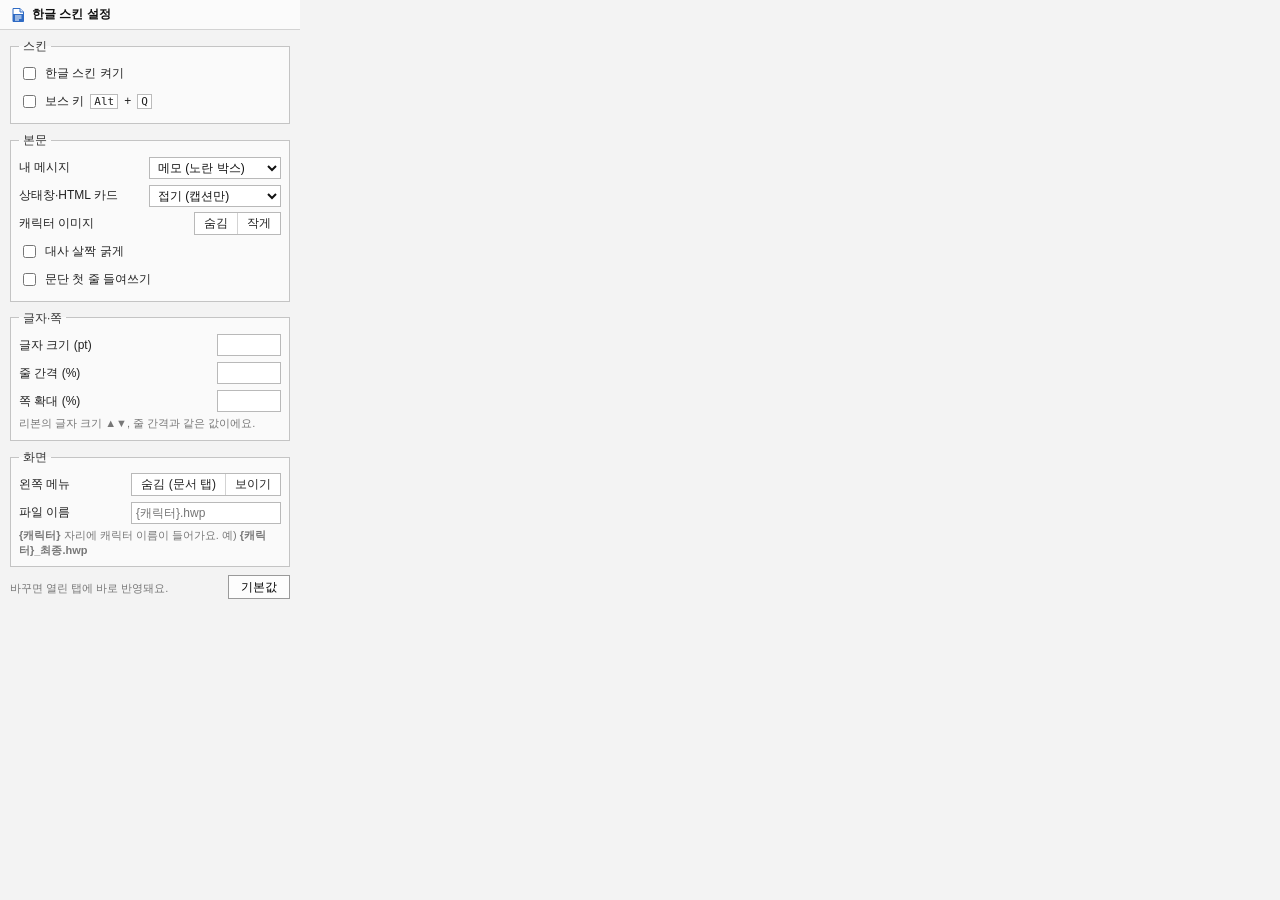
<file: hangul-skin/popup.html>
<!doctype html>
<html lang="ko">
<head>
<meta charset="utf-8">
<title>한글 스킨 설정</title>
<style>
  :root { --blue: #2b5fb3; --sel: #cfe0f7; }
  * { box-sizing: border-box; }
  body {
    margin: 0; width: 300px; background: #f3f3f3; color: #111;
    font: 12px/1.4 "맑은 고딕", "Malgun Gothic", "Apple SD Gothic Neo", sans-serif;
  }
  .bar { display: flex; align-items: center; gap: 6px; height: 30px; padding: 0 10px; background: #fbfbfb; border-bottom: 1px solid #d3d3d3; font-weight: 700; }
  .bar svg { flex: none; }
  .bar .ver { margin-left: auto; font-weight: 400; color: #888; font-size: 11px; }
  main { padding: 8px 10px 10px; }
  fieldset { margin: 0 0 8px; padding: 6px 8px 8px; border: 1px solid #c4c4c4; background: #fafafa; }
  legend { padding: 0 4px; color: #333; }
  .row { display: flex; align-items: center; justify-content: space-between; gap: 8px; min-height: 26px; }
  .row + .row { margin-top: 2px; }
  label { color: #222; }
  select, input[type="text"], input[type="number"] {
    font: inherit; height: 22px; border: 1px solid #b9b9b9; background: #fff; border-radius: 0; padding: 0 4px; color: #111;
  }
  select { min-width: 132px; }
  input[type="number"] { width: 64px; }
  input[type="text"] { width: 150px; }
  select:focus, input:focus { outline: 1px solid var(--blue); outline-offset: -1px; }
  .seg { display: flex; border: 1px solid #b9b9b9; background: #fff; }
  .seg button { font: inherit; border: 0; background: transparent; padding: 2px 9px; cursor: pointer; color: #222; }
  .seg button + button { border-left: 1px solid #d3d3d3; }
  .seg button.on { background: var(--sel); color: #0d2f66; font-weight: 700; }
  .switch { display: flex; align-items: center; gap: 6px; cursor: pointer; }
  .hint { color: #777; font-size: 11px; margin-top: 2px; }
  .foot { display: flex; justify-content: space-between; align-items: center; margin-top: 4px; }
  .foot button { font: inherit; height: 24px; padding: 0 12px; border: 1px solid #9a9a9a; background: #fdfdfd; cursor: pointer; }
  .foot button:hover { background: #e3ecf8; border-color: #7ea6e3; }
  kbd { font: 11px Consolas, monospace; border: 1px solid #bbb; background: #fff; padding: 0 3px; }
  .off main fieldset:not(:first-child) { opacity: .5; pointer-events: none; }
</style>
</head>
<body>
  <div class="bar">
    <svg width="16" height="16" viewBox="0 0 16 16"><path d="M3 1.5h7l3.5 3.5v9.5H3z" fill="#fff" stroke="#2f6bc4"/><path d="M10 1.5V5h3.5" fill="#dbe7f8" stroke="#2f6bc4"/><rect x="3" y="7" width="10.5" height="7.5" fill="#2f6bc4"/><path d="M5 9h6.5M5 11h6.5M5 13h4" stroke="#fff"/></svg>
    한글 스킨 설정 <span class="ver" id="ver"></span>
  </div>
  <main>
    <fieldset>
      <legend>스킨</legend>
      <div class="row">
        <label class="switch"><input type="checkbox" id="on"> 한글 스킨 켜기</label>
      </div>
      <div class="row">
        <label class="switch"><input type="checkbox" id="boss"> 보스 키 <kbd>Alt</kbd>+<kbd>Q</kbd></label>
      </div>
    </fieldset>

    <fieldset>
      <legend>본문</legend>
      <div class="row"><label for="memo">내 메시지</label>
        <select id="memo">
          <option value="memo">메모 (노란 박스)</option>
          <option value="shade">본문 (회색 음영)</option>
          <option value="quote">본문 (왼쪽 세로선)</option>
          <option value="hide">숨김</option>
        </select></div>
      <div class="row"><label for="card">상태창·HTML 카드</label>
        <select id="card">
          <option value="collapse">접기 (캡션만)</option>
          <option value="gray">흑백</option>
          <option value="show">보이기</option>
          <option value="hide">숨김</option>
        </select></div>
      <div class="row"><label>캐릭터 이미지</label>
        <span class="seg" data-key="img"><button data-v="hide">숨김</button><button data-v="small">작게</button></span></div>
      <div class="row"><label class="switch"><input type="checkbox" id="bold"> 대사 살짝 굵게</label></div>
      <div class="row"><label class="switch"><input type="checkbox" id="indent"> 문단 첫 줄 들여쓰기</label></div>
    </fieldset>

    <fieldset>
      <legend>글자·쪽</legend>
      <div class="row"><label for="fontPt">글자 크기 (pt)</label><input type="number" id="fontPt" min="7" max="24" step="0.5"></div>
      <div class="row"><label for="lineH">줄 간격 (%)</label><input type="number" id="lineH" min="80" max="300" step="10"></div>
      <div class="row"><label for="zoom">쪽 확대 (%)</label><input type="number" id="zoom" min="50" max="200" step="10"></div>
      <div class="hint">리본의 글자 크기 ▲▼, 줄 간격과 같은 값이에요.</div>
    </fieldset>

    <fieldset>
      <legend>화면</legend>
      <div class="row"><label>왼쪽 메뉴</label>
        <span class="seg" data-key="nav"><button data-v="hide">숨김 (문서 탭)</button><button data-v="show">보이기</button></span></div>
      <div class="row"><label for="fileFmt">파일 이름</label><input type="text" id="fileFmt" placeholder="{캐릭터}.hwp"></div>
      <div class="hint"><b>{캐릭터}</b> 자리에 캐릭터 이름이 들어가요. 예) <b>{캐릭터}_최종.hwp</b></div>
    </fieldset>

    <div class="foot">
      <span class="hint">바꾸면 열린 탭에 바로 반영돼요.</span>
      <button id="reset" type="button">기본값</button>
    </div>
  </main>
<script src="popup.js"></script>
</body>
</html>
</file>
